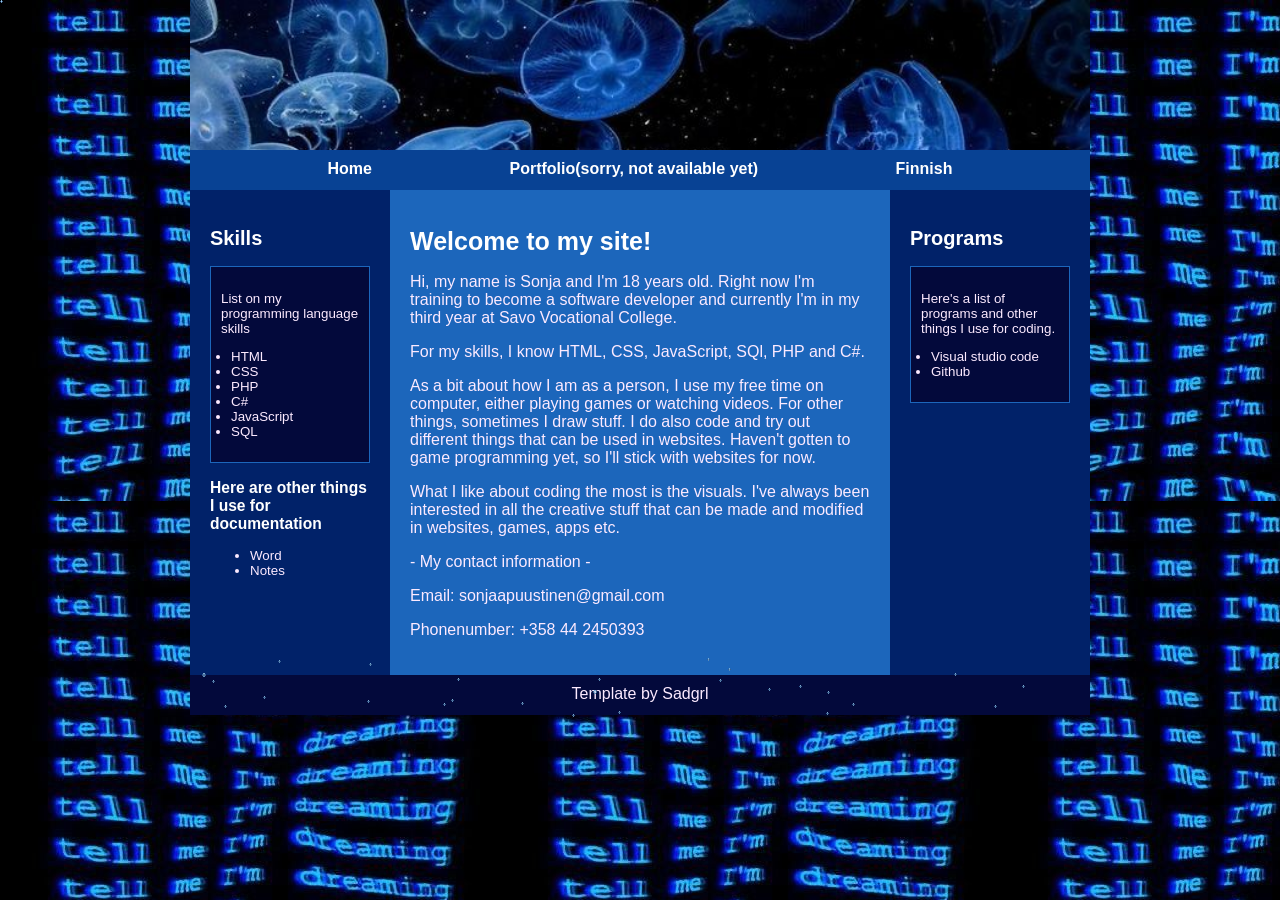
<file: index.html>
<!DOCTYPE html>
<html lang='en'>
<head>
    <meta charset='utf-8'>
    <meta name='viewport' content='width=device-width, initial-scale=1'>
    <title>My page</title>
    <link rel='stylesheet' href='style.css'>
    <script type="text/javascript">
// <![CDATA[
var colours=new Array("#79acd2", "#335e92", "#5b8bb8", "#335e92", "#a3cde5"); // colours for top, right, bottom and left borders and background of bubbles
var bubbles=66; // how many bubbles are moving at any given time
var over_or_under="over"; // set to "over" for bubbles to always be on top, or "under" to allow them to float behind other objects

/****************************
*   JavaScript Bubble Bath  *
*(c)2010-13 mf2fm web-design*
*  http://www.mf2fm.com/rv  *
* DON'T EDIT BELOW THIS BOX *
****************************/

var swide=800;
var shigh=600;
var bubb=new Array();
var bubbx=new Array();
var bubby=new Array();
var bubbs=new Array();
var boddie;
var ie_version=(navigator.appVersion.indexOf("MSIE")!=-1)?parseFloat(navigator.appVersion.split("MSIE")[1]):false;

function addLoadEvent(funky) {
  var oldonload=window.onload;
  if (typeof(oldonload)!='function') window.onload=funky;
  else window.onload=function() {
    if (oldonload) oldonload();
    funky();
  }
}

addLoadEvent(bubba);

function bubba() { if (document.getElementById) {
  var i, rats, div;
  boddie=document.createElement("div");
  boddie.style.position="fixed";
  boddie.style.top="0px";
  boddie.style.left="0px";
  boddie.style.overflow="visible";
  boddie.style.width="1px";
  boddie.style.height="1px";
  boddie.style.backgroundColor="transparent";
  boddie.style.zIndex="0";
  document.body.appendChild(boddie);
  set_width();
  for (i=0; i<bubbles; i++) {
    rats=createDiv("3px", "3px");

	div=createDiv("auto", "auto");
    rats.appendChild(div);
	div=div.style;
    div.top="1px";
    div.left="0px";
	div.bottom="1px";
	div.right="0px";
	div.borderLeft="1px solid "+colours[3];
	div.borderRight="1px solid "+colours[1];

    div=createDiv("auto", "auto");
	rats.appendChild(div);
	div=div.style;
    div.top="0px";
    div.left="1px";
	div.right="1px";
	div.bottom="0px"
	div.borderTop="1px solid "+colours[0];
	div.borderBottom="1px solid "+colours[2];

	div=createDiv("auto", "auto");
	rats.appendChild(div);
	div=div.style;
	div.left="1px";
	div.right="1px";
    div.bottom="1px";
	div.top="1px";
	div.backgroundColor=colours[4];
    if (ie_version && ie_version<10) div.filter="alpha(opacity=50)";
    else div.opacity=0.5;

    boddie.appendChild(rats);
	bubb[i]=rats.style;
	bubb[i].zIndex=(over_or_under=="over")?"1001":"0";
  }
  bubble();
}}

function bubble() {
  var c;
  for (c=0; c<bubbles; c++) if (!bubby[c] && Math.random()<0.333) {
    bubb[c].left=(bubbx[c]=Math.floor(swide/6+Math.random()*swide/1.5)-10)+"px";
    bubb[c].top=(bubby[c]=shigh)+"px";
    bubb[c].width="3px";
	bubb[c].height="3px"
	bubb[c].visibility="visible";
	bubbs[c]=3;
    break;
  }
  for (c=0; c<bubbles; c++) if (bubby[c]) update_bubb(c);
  setTimeout("bubble()", 40);
}

function update_bubb(i) {
  if (bubby[i]) {
    bubby[i]-=bubbs[i]/2+i%2;
    bubbx[i]+=(i%5-2)/5;
    if (bubby[i]>0 && bubbx[i]>0 && bubbx[i]<swide) {
	  if (Math.random()<bubbs[i]/shigh*2 && bubbs[i]++<8) {
		bubb[i].width=bubbs[i]+"px";
		bubb[i].height=bubbs[i]+"px";
	  }
      bubb[i].top=bubby[i]+"px";
      bubb[i].left=bubbx[i]+"px";
    }
    else {
      bubb[i].visibility="hidden";
      bubby[i]=0;
      return;
    }
  }
}

window.onresize=set_width;
function set_width() {
  var sw_min=999999;
  var sh_min=999999;
  if (document.documentElement && document.documentElement.clientWidth) {
    if (document.documentElement.clientWidth>0) sw_min=document.documentElement.clientWidth;
    if (document.documentElement.clientHeight>0) sh_min=document.documentElement.clientHeight;
  }
  if (typeof(self.innerWidth)=='number' && self.innerWidth) {
    if (self.innerWidth>0 && self.innerWidth<sw_min) sw_min=self.innerWidth;
    if (self.innerHeight>0 && self.innerHeight<sh_min) sh_min=self.innerHeight;
  }
  if (document.body.clientWidth) {
    if (document.body.clientWidth>0 && document.body.clientWidth<sw_min) sw_min=document.body.clientWidth;
    if (document.body.clientHeight>0 && document.body.clientHeight<sh_min) sh_min=document.body.clientHeight;
  }
  if (sw_min==999999 || sh_min==999999) {
    sw_min=800;
    sh_min=600;
  }
  swide=sw_min;
  shigh=sh_min;
}

function createDiv(height, width) {
  var div=document.createElement("div");
  div.style.position="absolute";
  div.style.height=height;
  div.style.width=width;
  div.style.overflow="hidden";
  div.style.backgroundColor="transparent";
  return (div);
}
// ]]>
</script>
</head>
<body>
    
        <div id="container">
            <div id="headerArea">
                <div id="header"></div>
                <nav id="navbar">
                    <ul>
                        <li><a href="index.html">Home</a></li>
                        <li><a href="#">Portfolio(sorry, not available yet)</a></li>
						<li><a href="indexfi.html">Finnish</a></li>
                    </ul>
                </nav>
            </div>

            <div id="flex">
                <aside id="leftSidebar">
                    <h2>Skills</h2>
                    <div class="box">
                        <p>List on my programming language skills</p>
                        <ul style="padding-left:10px;">
                            <li>HTML</li>
                            <li>CSS</li>
                            <li>PHP</li>
                            <li>C#</li>
                            <li>JavaScript</li>
                            <li>SQL</li>
                        </ul>
                    </div>
                    <h3>Here are other things I use for documentation</h3>
                    <ul>
                        <li>Word</li>
                        <li>Notes</li>
                    </ul>
                </aside>
                <main>
                    <h1>Welcome to my site!</h1>
                    <p>Hi, my name is Sonja and I'm 18 years old. Right now I'm training to become a software developer and currently I'm in my third year at Savo Vocational College.</p>
                    <p>For my skills, I know HTML, CSS, JavaScript, SQl, PHP and C#.</p>
                    <p>As a bit about how I am as a person, I use my free time on computer, either playing games or watching videos. For other things, sometimes I draw stuff. I do also code and try out different things that can be used in websites. Haven't gotten to game programming yet, so I'll stick with websites for now.</p>
                    <p>What I like about coding the most is the visuals. I've always been interested in all the creative stuff that can be made and modified in websites, games, apps etc.</p>

                    <p> - My contact information - </p>
                    <p>Email: sonjaapuustinen@gmail.com</p>
                    <p>Phonenumber: +358 44 2450393</p>


                </main>
                <aside id="rightSidebar">
                    <h2>Programs</h2>
                    <div class="box">
                        <p>Here's a list of programs and other things I use for coding.</p>
                        <ul style="padding-left:10px;">
                            <li>Visual studio code</li>
                            <li>Github</li>
                        </ul>
                    </div>
                    
                </aside>
            </div>
            <footer id="footer">Template by Sadgrl</footer>

			<style>
				:root {
                --header-image: url('header.jpe');
                --body-bg-image: url('tausta.jpe');

                /* colors */
                --content: #132796;
            }

            /* if you have the URL of a font, you can set it below */
            /* feel free to delete this if it's not your vibe */

            /* this seems like a lot for just one font and I would have to agree 
    but I wanted to include an example of how to include a custom font.
    If you download a font file you can upload it onto your Neocities
    and then link it! Many fonts have separate files for each style
    (bold, italic, etc. T_T) which is why there are so many!
    
    */

            @font-face {
                font-family: Nunito;
                src: url('https://sadhost.neocities.org/fonts/Nunito-Regular.ttf');
            }

            @font-face {
                font-family: Nunito;
                src: url('https://sadhost.neocities.org/fonts/Nunito-Bold.ttf');
                font-weight: bold;
            }

            @font-face {
                font-family: Nunito;
                src: url('https://sadhost.neocities.org/fonts/Nunito-Italic.ttf');
                font-style: italic;
            }

            @font-face {
                font-family: Nunito;
                src: url('https://sadhost.neocities.org/fonts/Nunito-BoldItalic.ttf');
                font-style: italic;
                font-weight: bold;
            }

            body {
                font-family: 'Nunito', sans-serif;
                margin: 0;
                background-color: #08031A;
                /* you can delete the line below if you'd prefer to not use an image */
                color: #fceaff;
                background-image: var(--body-bg-image);
            }

            * {
                box-sizing: border-box;
            }

            /* below this line is CSS for the layout */

            /* this is a CSS comment
    to uncomment a line of CSS, remove the * and the /
    before and after the text */


            /* the "container" is what wraps your entire website */
            /* if you want something (like the header) to be Wider than
    the other elements, you will need to move that div outside
    of the container */
            #container {
                max-width: 900px;
                /* this is the width of your layout! */
                /* if you change the above value, scroll to the bottom
      and change the media query according to the comment! */
                margin: 0 auto;
                /* this centers the entire page */
            }

            /* the area below is for all links on your page
    EXCEPT for the navigation */
            #container a {
                color: #ffffff;
                font-weight: bold;
                /* if you want to remove the underline
      you can add a line below here that says:
      text-decoration:none; */
            }

            #header {
                width: 100%;
                background-color: #ffffff;
                /* header color here! */
                height: 150px;
                /* this is only for a background image! */
                /* if you want to put images IN the header, 
      you can add them directly to the <div id="header"></div> element! */
                background-image: var(--header-image);
                background-size: 100%;
            }

            /* navigation section!! */
            #navbar {
                height: 40px;
                background-color: #084294;
                /* navbar color */
                width: 100%;
            }

            #navbar ul {
                display: flex;
                padding: 0;
                margin: 0;
                list-style-type: none;
                justify-content: space-evenly;
            }

            #navbar li {
                padding-top: 10px;
            }

            /* navigation links*/
            #navbar li a {
                color: #ffffff;
                /* navbar text color */
                font-weight: 800;
                text-decoration: none;
                /* this removes the underline */
            }

            /* navigation link when a link is hovered over */
            #navbar li a:hover {
                color: #012269;
                text-decoration: underline;
            }

            #flex {
                display: flex;
            }

            /* this colors BOTH sidebars
    if you want to style them separately,
    create styles for #leftSidebar and #rightSidebar */
            aside {
                background-color: #012269;
                width: 200px;
                padding: 20px;
                font-size: smaller;
                /* this makes the sidebar text slightly smaller */
            }


            /* this is the color of the main content area,
    between the sidebars! */
            main {
                background-color: #1c66bb;
                flex: 1;
                padding: 20px;
                order: 2;
            }

            /* what's this "order" stuff about??
    allow me to explain!
    if you're using both sidebars, the "order" value
    tells the CSS the order in which to display them.
    left sidebar is 1, content is 2, and right sidebar is 3! */

            */ #leftSidebar {
                order: 1;
            }

            #rightSidebar {
                order: 3;
            }

            footer {
                background-color: #03093b;
                /* background color for footer */
                width: 100%;
                height: 40px;
                padding: 10px;
                text-align: center;
                /* this centers the footer text */
            }

            h1,
            h2,
            h3 {
                color: #ffffff;
            }

            h1 {
                font-size: 25px;
            }

            strong {
                /* this styles bold text */
                color: #ffffff;
            }

            /* this is just a cool box, it's the darker colored one */
            .box {
                background-color: #03093b;
                border: 1px solid #1c66bb;
                padding: 10px;
            }

            /* CSS for extras */

            #topBar {
                width: 100%;
                height: 30px;
                padding: 10px;
                font-size: smaller;
                background-color: #13092D;
            }


            /* BELOW THIS POINT IS MEDIA QUERY */

            /* so you wanna change the width of your page? 
    by default, the container width is 900px.
    in order to keep things responsive, take your new height,
    and then subtrack it by 100. use this new number as the 
    "max-width" value below
    */

            @media only screen and (max-width: 800px) {
                #flex {
                    flex-wrap: wrap;
                }

                aside {
                    width: 100%;
                }

                /* the order of the items is adjusted here for responsiveness!
      since the sidebars would be too small on a mobile device.
      feel free to play around with the order!
      */
                main {
                    order: 1;
                }

                #leftSidebar {
                    order: 2;
                }

                #rightSidebar {
                    order: 3;
                }

                #navbar ul {
                    flex-wrap: wrap;
                }
            }
			</style>
        </div>
</body>
</html>
</file>
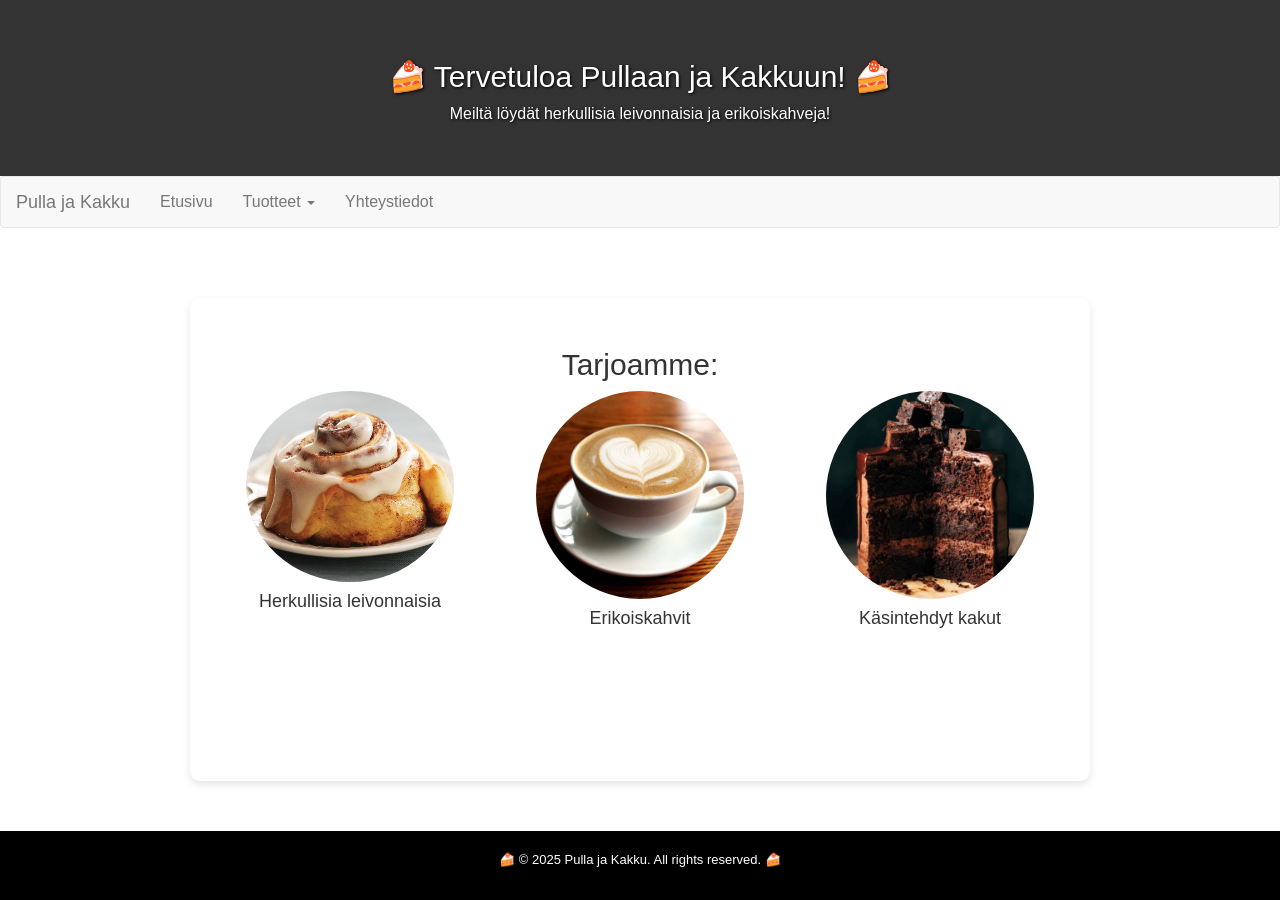
<file: pullajakakku/Pulla ja Kakku/Pulla ja Kakku/index.html>
<!DOCTYPE html>
<html lang="fi">
<head>  
  <title>Pulla ja Kakku</title>
  <meta charset="utf-8">  
  <meta name="viewport" content="width=device-width, initial-scale=1">
  <link rel="stylesheet" href="https://maxcdn.bootstrapcdn.com/bootstrap/3.4.1/css/bootstrap.min.css">
  <script src="https://ajax.googleapis.com/ajax/libs/jquery/3.7.1/jquery.min.js"></script>
  <script src="https://maxcdn.bootstrapcdn.com/bootstrap/3.4.1/js/bootstrap.min.js"></script>
  <link rel="stylesheet" href="tyyli.css">
</head>

<body>
  <header class="header-section">
    <h2>🍰 Tervetuloa Pullaan ja Kakkuun! 🍰</h2>
    <p>Meiltä löydät herkullisia leivonnaisia ja erikoiskahveja!</p>
  </header>
    
<nav class="navbar navbar-default">
  <div class="container-fluid">
    <div class="navbar-header">
      <a class="navbar-brand" href="index.html">Pulla ja Kakku</a>
    </div>
    <ul class="nav navbar-nav">
      <li><a href="index.html">Etusivu</a></li>
      
      <li class="dropdown">
        <a class="dropdown-toggle" data-toggle="dropdown" href="#">Tuotteet
        <span class="caret"></span></a>
        <ul class="dropdown-menu">
          <li><a href="pulla.html">Pulla</a></li>
          <li><a href="kahvi.html">Kahvi</a></li>
          <li><a href="kakku.html">Kakku</a></li>
        </ul>
      </li>

      <li><a href="yhteystiedot.html">Yhteystiedot</a></li>
    </ul>
  </div>
</nav>

<section class="container text-center py-5">
  <h2>Tarjoamme:</h2>
  <div class="row">
    <div class="col-md-4">    
      <img src="pulla.jpg" class="img-circle" alt="Pastries" style="width: 80%; height: auto;" onclick="toggleText('text1')" style="cursor: pointer;">
      <h4>Herkullisia leivonnaisia</h4>
      <p id="text1" style="display: none;">Tuoreet pullat ja leivonnaiset suoraan uunista!</p>
    </div>
    <div class="col-md-4">   
      <img src="kahvi.jpg" class="img-circle" alt="Coffee" style="width: 80%; height: auto;" onclick="toggleText('text2')" style="cursor: pointer;">
      <h4>Erikoiskahvit</h4>
      <p id="text2" style="display: none;">Valikoimassamme on cappuccino, latte ja espresso!</p>
    </div>
    <div class="col-md-4">
      <img src="kakku.jpg" class="img-circle" alt="Cakes" style="width: 80%; height: auto;" onclick="toggleText('text3')" style="cursor: pointer;">
      <h4>Käsintehdyt kakut</h4>
      <p id="text3" style="display: none;">Tilaa meiltä ainutlaatuisia ja herkullisia kakkuja juhliisi!</p>
    </div>
  </div>
</section>


<footer class="footer">
    <p>🍰 &copy; 2025 Pulla ja Kakku. All rights reserved. 🍰</p>
</footer>
    
<script>
  function toggleText(id) {
    var text = document.getElementById(id);
    text.style.display = text.style.display === "none" ? "block" : "none";
  }
</script>


</body>
</html>
</file>
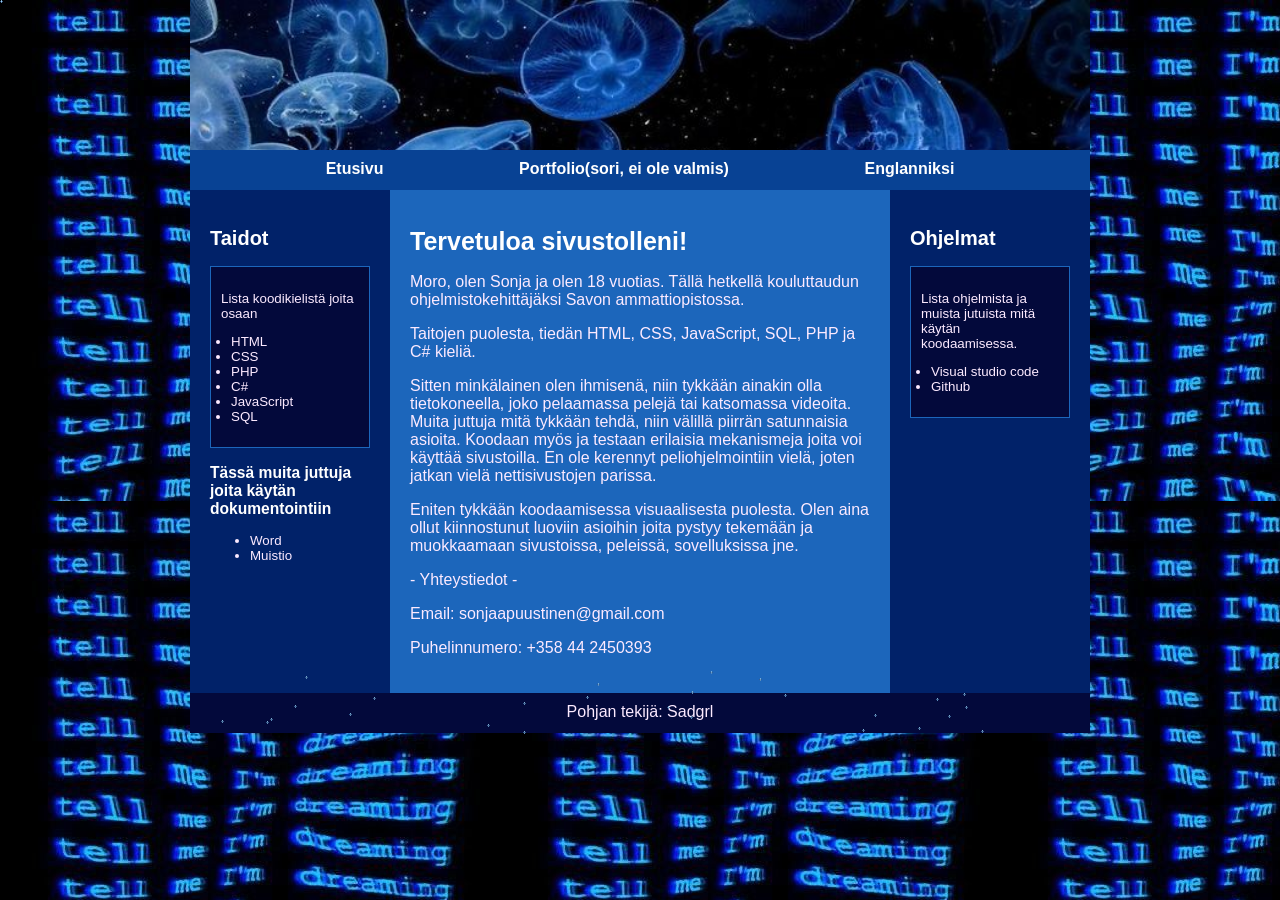
<file: indexfi.html>
<!DOCTYPE html>
<html lang='fi'>
<head>
    <meta charset='utf-8'>
    <meta name='viewport' content='width=device-width, initial-scale=1'>
    <title>Oma sivu</title>
    <link rel='stylesheet' href='style.css'>
    <script type="text/javascript">
// <![CDATA[
var colours=new Array("#79acd2", "#335e92", "#5b8bb8", "#335e92", "#a3cde5"); // colours for top, right, bottom and left borders and background of bubbles
var bubbles=66; // how many bubbles are moving at any given time
var over_or_under="over"; // set to "over" for bubbles to always be on top, or "under" to allow them to float behind other objects

/****************************
*   JavaScript Bubble Bath  *
*(c)2010-13 mf2fm web-design*
*  http://www.mf2fm.com/rv  *
* DON'T EDIT BELOW THIS BOX *
****************************/

var swide=800;
var shigh=600;
var bubb=new Array();
var bubbx=new Array();
var bubby=new Array();
var bubbs=new Array();
var boddie;
var ie_version=(navigator.appVersion.indexOf("MSIE")!=-1)?parseFloat(navigator.appVersion.split("MSIE")[1]):false;

function addLoadEvent(funky) {
  var oldonload=window.onload;
  if (typeof(oldonload)!='function') window.onload=funky;
  else window.onload=function() {
    if (oldonload) oldonload();
    funky();
  }
}

addLoadEvent(bubba);

function bubba() { if (document.getElementById) {
  var i, rats, div;
  boddie=document.createElement("div");
  boddie.style.position="fixed";
  boddie.style.top="0px";
  boddie.style.left="0px";
  boddie.style.overflow="visible";
  boddie.style.width="1px";
  boddie.style.height="1px";
  boddie.style.backgroundColor="transparent";
  boddie.style.zIndex="0";
  document.body.appendChild(boddie);
  set_width();
  for (i=0; i<bubbles; i++) {
    rats=createDiv("3px", "3px");

	div=createDiv("auto", "auto");
    rats.appendChild(div);
	div=div.style;
    div.top="1px";
    div.left="0px";
	div.bottom="1px";
	div.right="0px";
	div.borderLeft="1px solid "+colours[3];
	div.borderRight="1px solid "+colours[1];

    div=createDiv("auto", "auto");
	rats.appendChild(div);
	div=div.style;
    div.top="0px";
    div.left="1px";
	div.right="1px";
	div.bottom="0px"
	div.borderTop="1px solid "+colours[0];
	div.borderBottom="1px solid "+colours[2];

	div=createDiv("auto", "auto");
	rats.appendChild(div);
	div=div.style;
	div.left="1px";
	div.right="1px";
    div.bottom="1px";
	div.top="1px";
	div.backgroundColor=colours[4];
    if (ie_version && ie_version<10) div.filter="alpha(opacity=50)";
    else div.opacity=0.5;

    boddie.appendChild(rats);
	bubb[i]=rats.style;
	bubb[i].zIndex=(over_or_under=="over")?"1001":"0";
  }
  bubble();
}}

function bubble() {
  var c;
  for (c=0; c<bubbles; c++) if (!bubby[c] && Math.random()<0.333) {
    bubb[c].left=(bubbx[c]=Math.floor(swide/6+Math.random()*swide/1.5)-10)+"px";
    bubb[c].top=(bubby[c]=shigh)+"px";
    bubb[c].width="3px";
	bubb[c].height="3px"
	bubb[c].visibility="visible";
	bubbs[c]=3;
    break;
  }
  for (c=0; c<bubbles; c++) if (bubby[c]) update_bubb(c);
  setTimeout("bubble()", 40);
}

function update_bubb(i) {
  if (bubby[i]) {
    bubby[i]-=bubbs[i]/2+i%2;
    bubbx[i]+=(i%5-2)/5;
    if (bubby[i]>0 && bubbx[i]>0 && bubbx[i]<swide) {
	  if (Math.random()<bubbs[i]/shigh*2 && bubbs[i]++<8) {
		bubb[i].width=bubbs[i]+"px";
		bubb[i].height=bubbs[i]+"px";
	  }
      bubb[i].top=bubby[i]+"px";
      bubb[i].left=bubbx[i]+"px";
    }
    else {
      bubb[i].visibility="hidden";
      bubby[i]=0;
      return;
    }
  }
}

window.onresize=set_width;
function set_width() {
  var sw_min=999999;
  var sh_min=999999;
  if (document.documentElement && document.documentElement.clientWidth) {
    if (document.documentElement.clientWidth>0) sw_min=document.documentElement.clientWidth;
    if (document.documentElement.clientHeight>0) sh_min=document.documentElement.clientHeight;
  }
  if (typeof(self.innerWidth)=='number' && self.innerWidth) {
    if (self.innerWidth>0 && self.innerWidth<sw_min) sw_min=self.innerWidth;
    if (self.innerHeight>0 && self.innerHeight<sh_min) sh_min=self.innerHeight;
  }
  if (document.body.clientWidth) {
    if (document.body.clientWidth>0 && document.body.clientWidth<sw_min) sw_min=document.body.clientWidth;
    if (document.body.clientHeight>0 && document.body.clientHeight<sh_min) sh_min=document.body.clientHeight;
  }
  if (sw_min==999999 || sh_min==999999) {
    sw_min=800;
    sh_min=600;
  }
  swide=sw_min;
  shigh=sh_min;
}

function createDiv(height, width) {
  var div=document.createElement("div");
  div.style.position="absolute";
  div.style.height=height;
  div.style.width=width;
  div.style.overflow="hidden";
  div.style.backgroundColor="transparent";
  return (div);
}
// ]]>
</script>
</head>
<body>
    
        <div id="container">
            <div id="headerArea">
                <div id="header"></div>
                <nav id="navbar">
                    <ul>
                        <li><a href="indexfi.html">Etusivu</a></li>
                        <li><a href="#">Portfolio(sori, ei ole valmis)</a></li>
                        <li><a href="index.html">Englanniksi</a></li>
                    </ul>
                </nav>
            </div>

            <div id="flex">
                <aside id="leftSidebar">
                    <h2>Taidot</h2>
                    <div class="box">
                        <p>Lista koodikielistä joita osaan</p>
                        <ul style="padding-left:10px;">
                            <li>HTML</li>
                            <li>CSS</li>
                            <li>PHP</li>
                            <li>C#</li>
                            <li>JavaScript</li>
                            <li>SQL</li>
                        </ul>
                    </div>
                    <h3>Tässä muita juttuja joita käytän dokumentointiin</h3>
                    <ul>
                        <li>Word</li>
                        <li>Muistio</li>
                    </ul>
                </aside>
                <main>
                    <h1>Tervetuloa sivustolleni!</h1>
                    <p>Moro, olen Sonja ja olen 18 vuotias. Tällä hetkellä kouluttaudun ohjelmistokehittäjäksi Savon ammattiopistossa.</p>
                    <p>Taitojen puolesta, tiedän HTML, CSS, JavaScript, SQL, PHP ja C# kieliä.</p>
                    <p>Sitten minkälainen olen ihmisenä, niin tykkään ainakin olla tietokoneella, joko pelaamassa pelejä tai katsomassa videoita. Muita juttuja mitä tykkään tehdä, niin välillä piirrän satunnaisia asioita. Koodaan myös ja testaan erilaisia mekanismeja joita voi käyttää sivustoilla. En ole kerennyt peliohjelmointiin vielä, joten jatkan vielä nettisivustojen parissa.</p>
                    <p>Eniten tykkään koodaamisessa visuaalisesta puolesta. Olen aina ollut kiinnostunut luoviin asioihin joita pystyy tekemään ja muokkaamaan sivustoissa, peleissä, sovelluksissa jne.</p>

                    <p> - Yhteystiedot - </p>
                    <p>Email: sonjaapuustinen@gmail.com</p>
                    <p>Puhelinnumero: +358 44 2450393</p>


                </main>
                <aside id="rightSidebar">
                    <h2>Ohjelmat</h2>
                    <div class="box">
                        <p>Lista ohjelmista ja muista jutuista mitä käytän koodaamisessa.</p>
                        <ul style="padding-left:10px;">
                            <li>Visual studio code</li>
                            <li>Github</li>
                        </ul>
                    </div>
                    
                </aside>
            </div>
            <footer id="footer">Pohjan tekijä: Sadgrl</footer>

			<style>
				:root {
                --header-image: url('header.jpe');
                --body-bg-image: url('tausta.jpe');

                /* colors */
                --content: #132796;
            }

            /* if you have the URL of a font, you can set it below */
            /* feel free to delete this if it's not your vibe */

            /* this seems like a lot for just one font and I would have to agree 
    but I wanted to include an example of how to include a custom font.
    If you download a font file you can upload it onto your Neocities
    and then link it! Many fonts have separate files for each style
    (bold, italic, etc. T_T) which is why there are so many!
    
    */

            @font-face {
                font-family: Nunito;
                src: url('https://sadhost.neocities.org/fonts/Nunito-Regular.ttf');
            }

            @font-face {
                font-family: Nunito;
                src: url('https://sadhost.neocities.org/fonts/Nunito-Bold.ttf');
                font-weight: bold;
            }

            @font-face {
                font-family: Nunito;
                src: url('https://sadhost.neocities.org/fonts/Nunito-Italic.ttf');
                font-style: italic;
            }

            @font-face {
                font-family: Nunito;
                src: url('https://sadhost.neocities.org/fonts/Nunito-BoldItalic.ttf');
                font-style: italic;
                font-weight: bold;
            }

            body {
                font-family: 'Nunito', sans-serif;
                margin: 0;
                background-color: #08031A;
                /* you can delete the line below if you'd prefer to not use an image */
                color: #fceaff;
                background-image: var(--body-bg-image);
            }

            * {
                box-sizing: border-box;
            }

            /* below this line is CSS for the layout */

            /* this is a CSS comment
    to uncomment a line of CSS, remove the * and the /
    before and after the text */


            /* the "container" is what wraps your entire website */
            /* if you want something (like the header) to be Wider than
    the other elements, you will need to move that div outside
    of the container */
            #container {
                max-width: 900px;
                /* this is the width of your layout! */
                /* if you change the above value, scroll to the bottom
      and change the media query according to the comment! */
                margin: 0 auto;
                /* this centers the entire page */
            }

            /* the area below is for all links on your page
    EXCEPT for the navigation */
            #container a {
                color: #ffffff;
                font-weight: bold;
                /* if you want to remove the underline
      you can add a line below here that says:
      text-decoration:none; */
            }

            #header {
                width: 100%;
                background-color: #ffffff;
                /* header color here! */
                height: 150px;
                /* this is only for a background image! */
                /* if you want to put images IN the header, 
      you can add them directly to the <div id="header"></div> element! */
                background-image: var(--header-image);
                background-size: 100%;
            }

            /* navigation section!! */
            #navbar {
                height: 40px;
                background-color: #084294;
                /* navbar color */
                width: 100%;
            }

            #navbar ul {
                display: flex;
                padding: 0;
                margin: 0;
                list-style-type: none;
                justify-content: space-evenly;
            }

            #navbar li {
                padding-top: 10px;
            }

            /* navigation links*/
            #navbar li a {
                color: #ffffff;
                /* navbar text color */
                font-weight: 800;
                text-decoration: none;
                /* this removes the underline */
            }

            /* navigation link when a link is hovered over */
            #navbar li a:hover {
                color: #012269;
                text-decoration: underline;
            }

            #flex {
                display: flex;
            }

            /* this colors BOTH sidebars
    if you want to style them separately,
    create styles for #leftSidebar and #rightSidebar */
            aside {
                background-color: #012269;
                width: 200px;
                padding: 20px;
                font-size: smaller;
                /* this makes the sidebar text slightly smaller */
            }


            /* this is the color of the main content area,
    between the sidebars! */
            main {
                background-color: #1c66bb;
                flex: 1;
                padding: 20px;
                order: 2;
            }

            /* what's this "order" stuff about??
    allow me to explain!
    if you're using both sidebars, the "order" value
    tells the CSS the order in which to display them.
    left sidebar is 1, content is 2, and right sidebar is 3! */

            */ #leftSidebar {
                order: 1;
            }

            #rightSidebar {
                order: 3;
            }

            footer {
                background-color: #03093b;
                /* background color for footer */
                width: 100%;
                height: 40px;
                padding: 10px;
                text-align: center;
                /* this centers the footer text */
            }

            h1,
            h2,
            h3 {
                color: #ffffff;
            }

            h1 {
                font-size: 25px;
            }

            strong {
                /* this styles bold text */
                color: #ffffff;
            }

            /* this is just a cool box, it's the darker colored one */
            .box {
                background-color: #03093b;
                border: 1px solid #1c66bb;
                padding: 10px;
            }

            /* CSS for extras */

            #topBar {
                width: 100%;
                height: 30px;
                padding: 10px;
                font-size: smaller;
                background-color: #13092D;
            }


            /* BELOW THIS POINT IS MEDIA QUERY */

            /* so you wanna change the width of your page? 
    by default, the container width is 900px.
    in order to keep things responsive, take your new height,
    and then subtrack it by 100. use this new number as the 
    "max-width" value below
    */

            @media only screen and (max-width: 800px) {
                #flex {
                    flex-wrap: wrap;
                }

                aside {
                    width: 100%;
                }

                /* the order of the items is adjusted here for responsiveness!
      since the sidebars would be too small on a mobile device.
      feel free to play around with the order!
      */
                main {
                    order: 1;
                }

                #leftSidebar {
                    order: 2;
                }

                #rightSidebar {
                    order: 3;
                }

                #navbar ul {
                    flex-wrap: wrap;
                }
            }
			</style>
        </div>
</body>
</html>
</file>
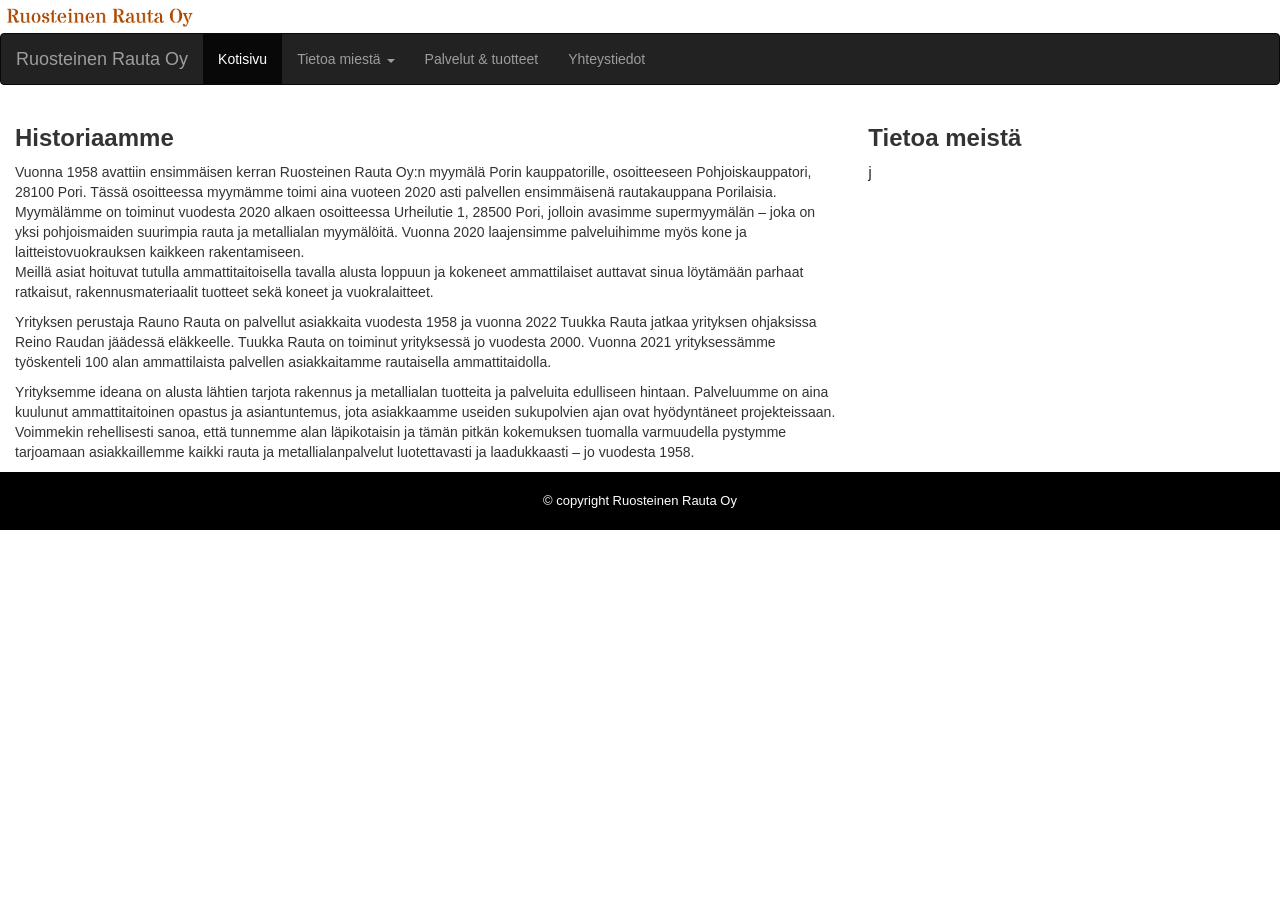
<file: päivä5/historia.html>
<!DOCTYPE html>
<html>
<head>
<meta name="viewport" content="width=device-width, initial-scale=1.0">
<title>Ruosteinen Rauta Oy</title>
<meta name='viewport' content='width=device-width, initial-scale=1'>
<link rel='stylesheet' type='text/css' media='screen' href='style.css'>
<link rel="stylesheet" href="https://maxcdn.bootstrapcdn.com/bootstrap/3.4.1/css/bootstrap.min.css">
  <script src="https://ajax.googleapis.com/ajax/libs/jquery/3.7.1/jquery.min.js"></script>
  <script src="https://maxcdn.bootstrapcdn.com/bootstrap/3.4.1/js/bootstrap.min.js"></script>

</head>
<body>

<div class="header">
  <img src="Logodark .jpg" alt="Ruosteinen Rauta Oy Logo" style="max-width: 200px; height: auto;">
</div>


<nav class="navbar navbar-inverse">
  <div class="container-fluid">
    <div class="navbar-header">
      <a class="navbar-brand">Ruosteinen Rauta Oy</a>
    </div>
    <ul class="nav navbar-nav">
      <li class="active"><a href="layout.html">Kotisivu</a></li>
      <li class="dropdown">
        <a class="dropdown-toggle" data-toggle="dropdown" href="tietoa.html">Tietoa miestä
        <span class="caret"></span></a>
        <ul class="dropdown-menu">
            <li><a href="tietoa.html">Tietoa meistä</a></li>
        </ul>
      </li>
      <li><a href="palvelut.html">Palvelut & tuotteet</a></li>
      <li><a href="yhteystiedot.html">Yhteystiedot</a></li>
    </ul>
  </div>
</nav>

<div class="container-fluid">
          <div class="row">
        <div class="col-sm-8">
            <h3><b>Historiaamme</b></h3>  
            <p style="font-size: medium;"><p>Vuonna 1958 avattiin ensimmäisen kerran Ruosteinen Rauta Oy:n myymälä Porin kauppatorille, osoitteeseen Pohjoiskauppatori, 28100 Pori. Tässä osoitteessa myymämme toimi aina vuoteen 2020 asti palvellen ensimmäisenä rautakauppana Porilaisia. 
               Myymälämme on toiminut vuodesta 2020 alkaen osoitteessa Urheilutie 1, 28500 Pori, jolloin avasimme supermyymälän – joka on yksi pohjoismaiden suurimpia rauta ja metallialan myymälöitä. Vuonna 2020 laajensimme palveluihimme myös kone ja laitteistovuokrauksen kaikkeen rakentamiseen. <br>
               Meillä asiat hoituvat tutulla ammattitaitoisella tavalla alusta loppuun ja kokeneet ammattilaiset auttavat sinua löytämään parhaat ratkaisut, rakennusmateriaalit tuotteet sekä koneet ja vuokralaitteet. </p>
            <p>Yrityksen perustaja Rauno Rauta on palvellut asiakkaita vuodesta 1958 ja vuonna 2022 Tuukka Rauta jatkaa yrityksen ohjaksissa Reino Raudan jäädessä eläkkeelle. Tuukka Rauta on toiminut yrityksessä jo vuodesta 2000.  Vuonna 2021 yrityksessämme työskenteli 100 alan ammattilaista palvellen asiakkaitamme rautaisella ammattitaidolla. 
              </p>
               <p>Yrityksemme ideana on alusta lähtien tarjota rakennus ja metallialan tuotteita ja palveluita edulliseen hintaan. 
                  Palveluumme on aina kuulunut ammattitaitoinen opastus ja asiantuntemus, jota asiakkaamme useiden sukupolvien ajan ovat hyödyntäneet projekteissaan. Voimmekin rehellisesti sanoa, että tunnemme alan läpikotaisin ja tämän pitkän kokemuksen tuomalla varmuudella pystymme tarjoamaan asiakkaillemme kaikki rauta ja metallialanpalvelut luotettavasti ja laadukkaasti – jo vuodesta 1958.</p>
        </div>   

            <div class="col-sm-2">
            <h3><b>Tietoa meistä</b></h3>
            <p style="font-size: medium;">j</p>
        </div>    
      </div>
</div>
  
<div class="footer">© copyright Ruosteinen Rauta Oy</div>

</body>
</html>
</file>
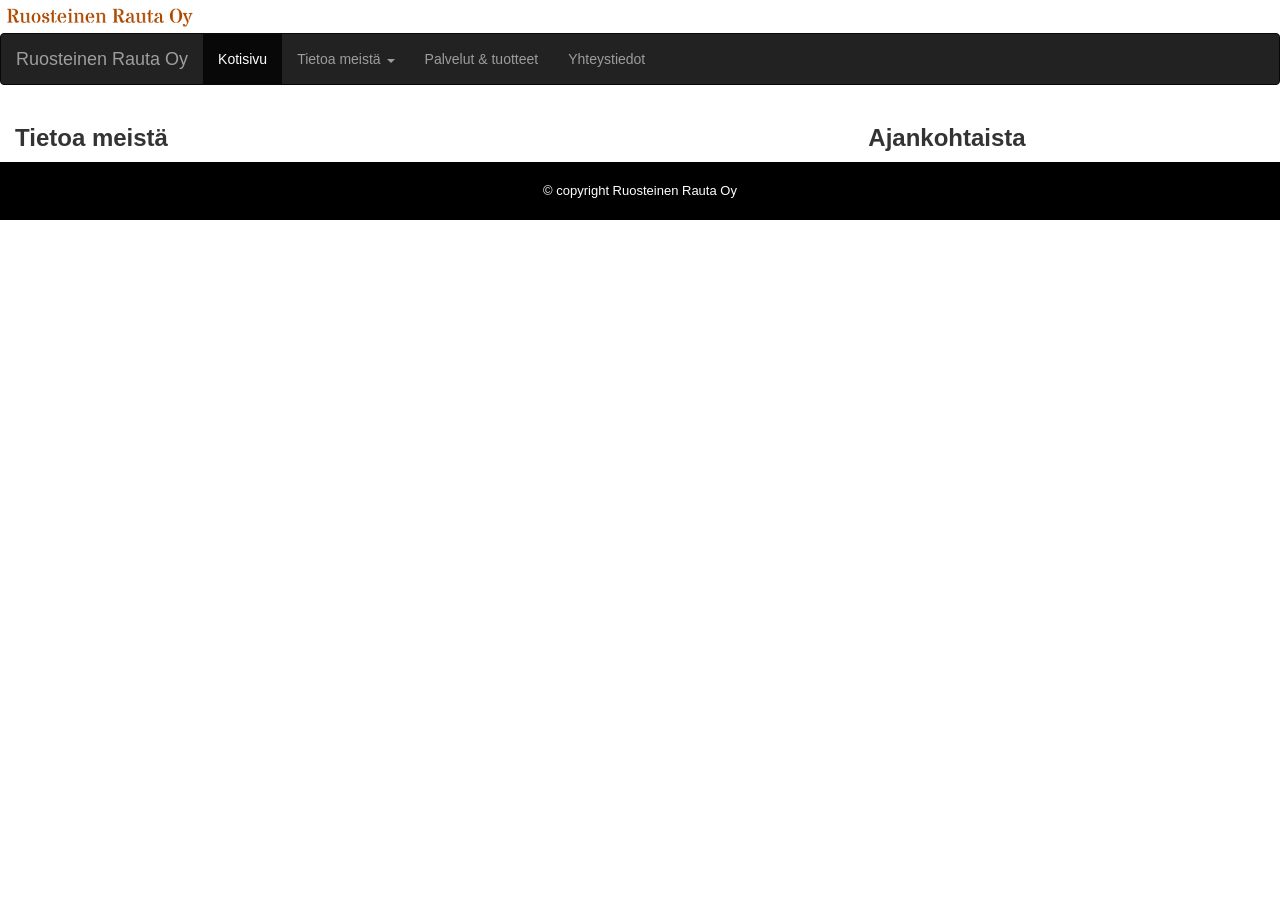
<file: päivä5/layout.html>
<!DOCTYPE html>
<html>
<head>
<meta name="viewport" content="width=device-width, initial-scale=1.0">
<title>Ruosteinen Rauta Oy</title>
<meta name='viewport' content='width=device-width, initial-scale=1'>
<link rel='stylesheet' type='text/css' media='screen' href='style.css'>
<link rel="stylesheet" href="https://maxcdn.bootstrapcdn.com/bootstrap/3.4.1/css/bootstrap.min.css">
  <script src="https://ajax.googleapis.com/ajax/libs/jquery/3.7.1/jquery.min.js"></script>
  <script src="https://maxcdn.bootstrapcdn.com/bootstrap/3.4.1/js/bootstrap.min.js"></script>

</head>
<body>

<div class="header">
  <img src="Logodark .jpg" alt="Ruosteinen Rauta Oy Logo" style="max-width: 200px; height: auto;">
</div>


<nav class="navbar navbar-inverse">
  <div class="container-fluid">
    <div class="navbar-header">
      <a class="navbar-brand">Ruosteinen Rauta Oy</a>
    </div>
    <ul class="nav navbar-nav">
      <li class="active"><a href="layout.html">Kotisivu</a></li>
      <li class="dropdown">
        <a class="dropdown-toggle" data-toggle="dropdown" href="#">Tietoa meistä
        <span class="caret"></span></a>
        <ul class="dropdown-menu">
          <li><a href="tietoa.html">Tietoa meistä</a></li>
          <li><a href="historia.html">Historia</a></li>
        </ul>
      </li>
      <li><a href="palvelut.html">Palvelut & tuotteet</a></li>
      <li><a href="yhteystiedot.html">Yhteystiedot</a></li>
    </ul>
  </div>
</nav>

<div class="container-fluid">
          <div class="row">
        <div class="col-sm-8">
            <h3><b>Tietoa meistä</b></h3>  
            <p style="font-size: medium;">
        </div>   

            <div class="col-sm-2">
            <h3><b>Ajankohtaista</b></h3>
            <p style="font-size: medium;"></p>
        </div>    
      </div>
</div>
  
<div class="footer">© copyright Ruosteinen Rauta Oy</div>

</body>
</html>
</file>
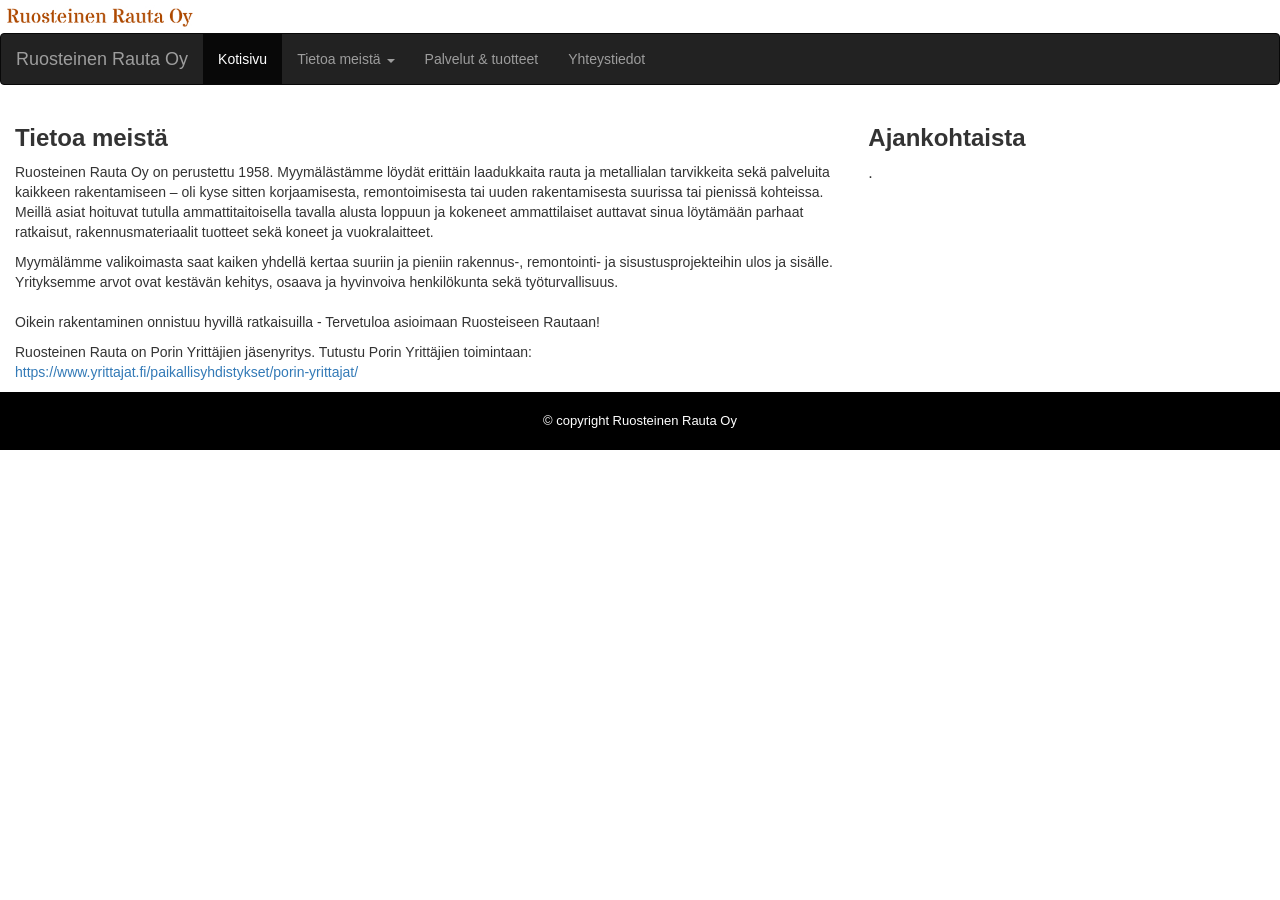
<file: päivä5/tietoa.html>
<!DOCTYPE html>
<html>
<head>
<meta name="viewport" content="width=device-width, initial-scale=1.0">
<title>Ruosteinen Rauta Oy</title>
<meta name='viewport' content='width=device-width, initial-scale=1'>
<link rel='stylesheet' type='text/css' media='screen' href='style.css'>
<link rel="stylesheet" href="https://maxcdn.bootstrapcdn.com/bootstrap/3.4.1/css/bootstrap.min.css">
  <script src="https://ajax.googleapis.com/ajax/libs/jquery/3.7.1/jquery.min.js"></script>
  <script src="https://maxcdn.bootstrapcdn.com/bootstrap/3.4.1/js/bootstrap.min.js"></script>

</head>
<body>

<div class="header">
  <img src="Logodark .jpg" alt="Ruosteinen Rauta Oy Logo" style="max-width: 200px; height: auto;">
</div>


<nav class="navbar navbar-inverse">
  <div class="container-fluid">
    <div class="navbar-header">
      <a class="navbar-brand">Ruosteinen Rauta Oy</a>
    </div>
    <ul class="nav navbar-nav">
      <li class="active"><a href="layout.html">Kotisivu</a></li>
      <li class="dropdown">
        <a class="dropdown-toggle" data-toggle="dropdown" href="tietoa.html">Tietoa meistä
        <span class="caret"></span></a>
        <ul class="dropdown-menu">
          <li><a href="historia.html">Historia</a></li>
        </ul>
      </li>
      <li><a href="palvelut.html">Palvelut & tuotteet</a></li>
      <li><a href="yhteystiedot.html">Yhteystiedot</a></li>
    </ul>
  </div>
</nav>

<div class="container-fluid">
          <div class="row">
        <div class="col-sm-8">
            <h3><b>Tietoa meistä</b></h3>  
            <p style="font-size: medium;"><p>Ruosteinen Rauta Oy on perustettu 1958. Myymälästämme löydät erittäin laadukkaita rauta ja metallialan tarvikkeita sekä palveluita kaikkeen rakentamiseen – oli kyse sitten korjaamisesta,
               remontoimisesta tai uuden rakentamisesta suurissa tai pienissä kohteissa. <br>
               Meillä asiat hoituvat tutulla ammattitaitoisella tavalla alusta loppuun ja kokeneet ammattilaiset auttavat sinua löytämään parhaat ratkaisut, rakennusmateriaalit tuotteet sekä koneet ja vuokralaitteet. </p>
            <p>Myymälämme valikoimasta saat kaiken yhdellä kertaa suuriin ja pieniin rakennus-, remontointi- ja sisustusprojekteihin ulos ja sisälle. Yrityksemme arvot ovat kestävän kehitys, osaava ja hyvinvoiva henkilökunta sekä työturvallisuus.
              <br><br>
               Oikein rakentaminen onnistuu hyvillä ratkaisuilla - Tervetuloa asioimaan Ruosteiseen Rautaan!</p>
               <p>Ruosteinen Rauta on Porin Yrittäjien jäsenyritys. Tutustu Porin Yrittäjien toimintaan:<br>
                  <a href="https://www.yrittajat.fi/paikallisyhdistykset/porin-yrittajat/">https://www.yrittajat.fi/paikallisyhdistykset/porin-yrittajat/</a></p>

        </div>   

            <div class="col-sm-2">
            <h3><b>Ajankohtaista</b></h3>
            <p style="font-size: medium;">.</p>
        </div>    
      </div>
</div>
  
<div class="footer">© copyright Ruosteinen Rauta Oy</div>

</body>
</html>
</file>
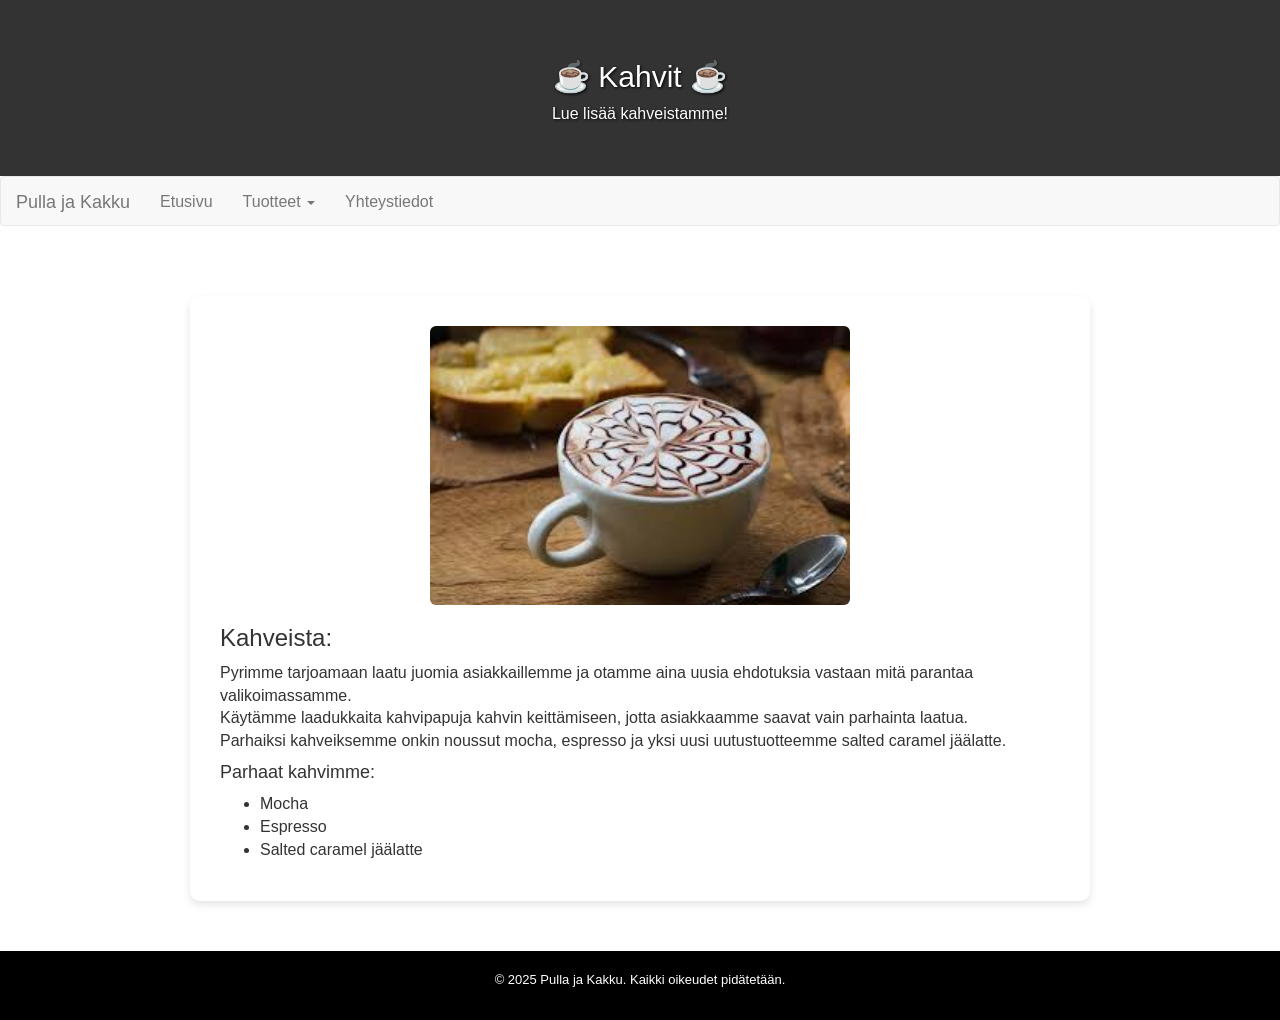
<file: pullajakakku/Pulla ja Kakku/Pulla ja Kakku/kahvi.html>
<!DOCTYPE html>
<html lang="fi">
<head>  
  <title>Pulla</title>
  <meta charset="utf-8">  
  <meta name="viewport" content="width=device-width, initial-scale=1">
  <link rel="stylesheet" href="https://maxcdn.bootstrapcdn.com/bootstrap/3.4.1/css/bootstrap.min.css">
  <script src="https://ajax.googleapis.com/ajax/libs/jquery/3.7.1/jquery.min.js"></script>
  <script src="https://maxcdn.bootstrapcdn.com/bootstrap/3.4.1/js/bootstrap.min.js"></script>
  <link rel="stylesheet" href="tyyli.css">
</head>

<body>
   <header class="header-section">
    <h2>☕ Kahvit ☕</h2>
    <p>Lue lisää kahveistamme!</p>
  </header>

<nav class="navbar navbar-default">
  <div class="container-fluid">
    <div class="navbar-header">
      <a class="navbar-brand" href="index.html">Pulla ja Kakku</a>
    </div>
    <ul class="nav navbar-nav">
      <li><a href="index.html">Etusivu</a></li>
      
      <li class="dropdown">
        <a class="dropdown-toggle" data-toggle="dropdown" href="#">Tuotteet
        <span class="caret"></span></a>
        <ul class="dropdown-menu">
          <li><a href="pulla.html">Pulla</a></li>
          <li><a href="kahvi.html">Kahvi</a></li>
          <li><a href="kakku.html">Kakku</a></li>
        </ul>
      </li>

      <li><a href="yhteystiedot.html">Yhteystiedot</a></li>
    </ul>
  </div>
</nav>

  <section class="container py-5">
    <img src="mocha.jpg" class="img-rounded" alt="Coffee" style="display: block; margin-left: auto; margin-right: auto; width: 50%;">
    <h3>Kahveista:</h3>
    <p>Pyrimme tarjoamaan laatu juomia asiakkaillemme ja otamme aina uusia ehdotuksia vastaan mitä parantaa valikoimassamme.
       <br>Käytämme laadukkaita kahvipapuja kahvin keittämiseen, jotta asiakkaamme saavat vain parhainta laatua.
       <br>Parhaiksi kahveiksemme onkin noussut mocha, espresso ja yksi uusi uutustuotteemme salted caramel jäälatte. 
    </p>
   
    <h4 class="mt-4">Parhaat kahvimme:</h4>
    <ul>
      <li>Mocha</li>
      <li>Espresso</li>
      <li>Salted caramel jäälatte</li>
    </ul>
  </section>

  <footer class="footer">
    <p>&copy; 2025 Pulla ja Kakku. Kaikki oikeudet pidätetään.</p>
  </footer>
</body>
</html>
</file>
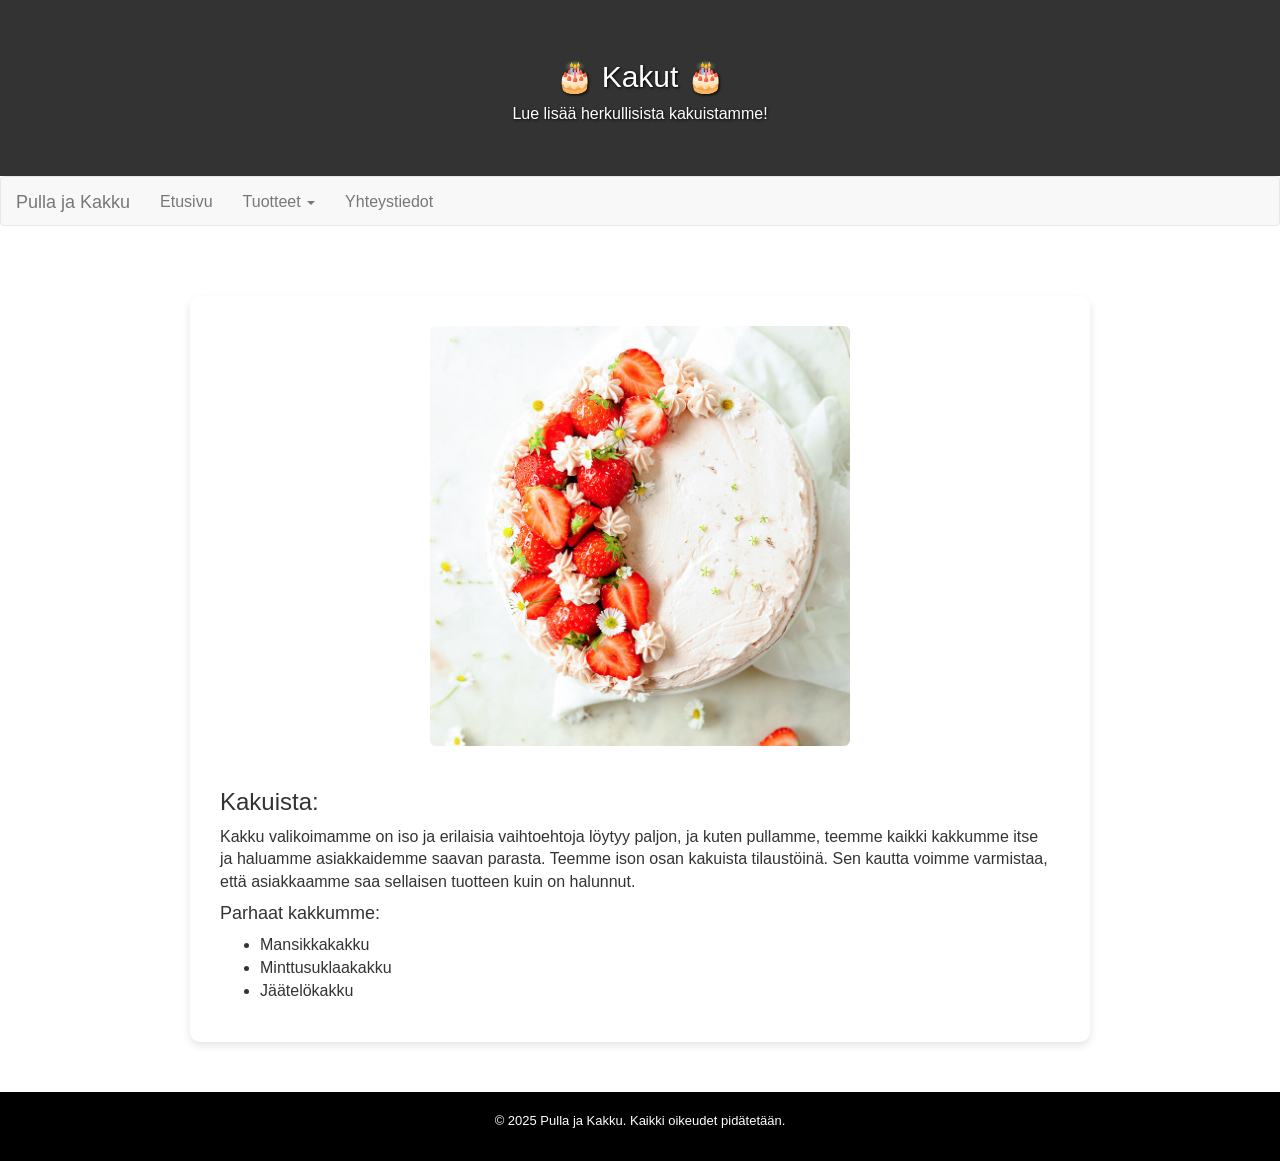
<file: pullajakakku/Pulla ja Kakku/Pulla ja Kakku/kakku.html>
<!DOCTYPE html>
<html lang="fi">
<head>  
  <title>Pulla</title>
  <meta charset="utf-8">  
  <meta name="viewport" content="width=device-width, initial-scale=1">
  <link rel="stylesheet" href="https://maxcdn.bootstrapcdn.com/bootstrap/3.4.1/css/bootstrap.min.css">
  <script src="https://ajax.googleapis.com/ajax/libs/jquery/3.7.1/jquery.min.js"></script>
  <script src="https://maxcdn.bootstrapcdn.com/bootstrap/3.4.1/js/bootstrap.min.js"></script>
  <link rel="stylesheet" href="tyyli.css">
</head>

<body>

  <header class="header-section">
    <h2>🎂 Kakut 🎂</h2>
    <p>Lue lisää herkullisista kakuistamme!</p>
  </header>


<nav class="navbar navbar-default">
  <div class="container-fluid">
    <div class="navbar-header">
      <a class="navbar-brand" href="index.html">Pulla ja Kakku</a>
    </div>
    <ul class="nav navbar-nav">
      <li><a href="index.html">Etusivu</a></li>
      
      <li class="dropdown">
        <a class="dropdown-toggle" data-toggle="dropdown" href="#">Tuotteet
        <span class="caret"></span></a>
        <ul class="dropdown-menu">
          <li><a href="pulla.html">Pulla</a></li>
          <li><a href="kahvi.html">Kahvi</a></li>
          <li><a href="kakku.html">Kakku</a></li>
        </ul>
      </li>

      <li><a href="yhteystiedot.html">Yhteystiedot</a></li>
    </ul>
  </div>
</nav>

  <section class="container py-5">
    <img src="mansikkakakku.jpg" class="img-rounded" alt="Cake" style="display: block; margin-left: auto; margin-right: auto; width: 50%;">
    <br>
    <h3>Kakuista:</h3>
    <p>Kakku valikoimamme on iso ja erilaisia vaihtoehtoja löytyy paljon, ja kuten pullamme, teemme kaikki kakkumme itse
    <br>ja haluamme asiakkaidemme saavan parasta. Teemme ison osan kakuista tilaustöinä. Sen kautta voimme varmistaa,
    <br>että asiakkaamme saa sellaisen tuotteen kuin on halunnut.
    </p>
  
    <h4 class="mt-4">Parhaat kakkumme:</h4>
    <ul>
      <li>Mansikkakakku</li>
      <li>Minttusuklaakakku</li>
      <li>Jäätelökakku</li>
    </ul>
  </section>

  <footer class="footer">
    <p>&copy; 2025 Pulla ja Kakku. Kaikki oikeudet pidätetään.</p>
  </footer>
</body>
</html>
</file>
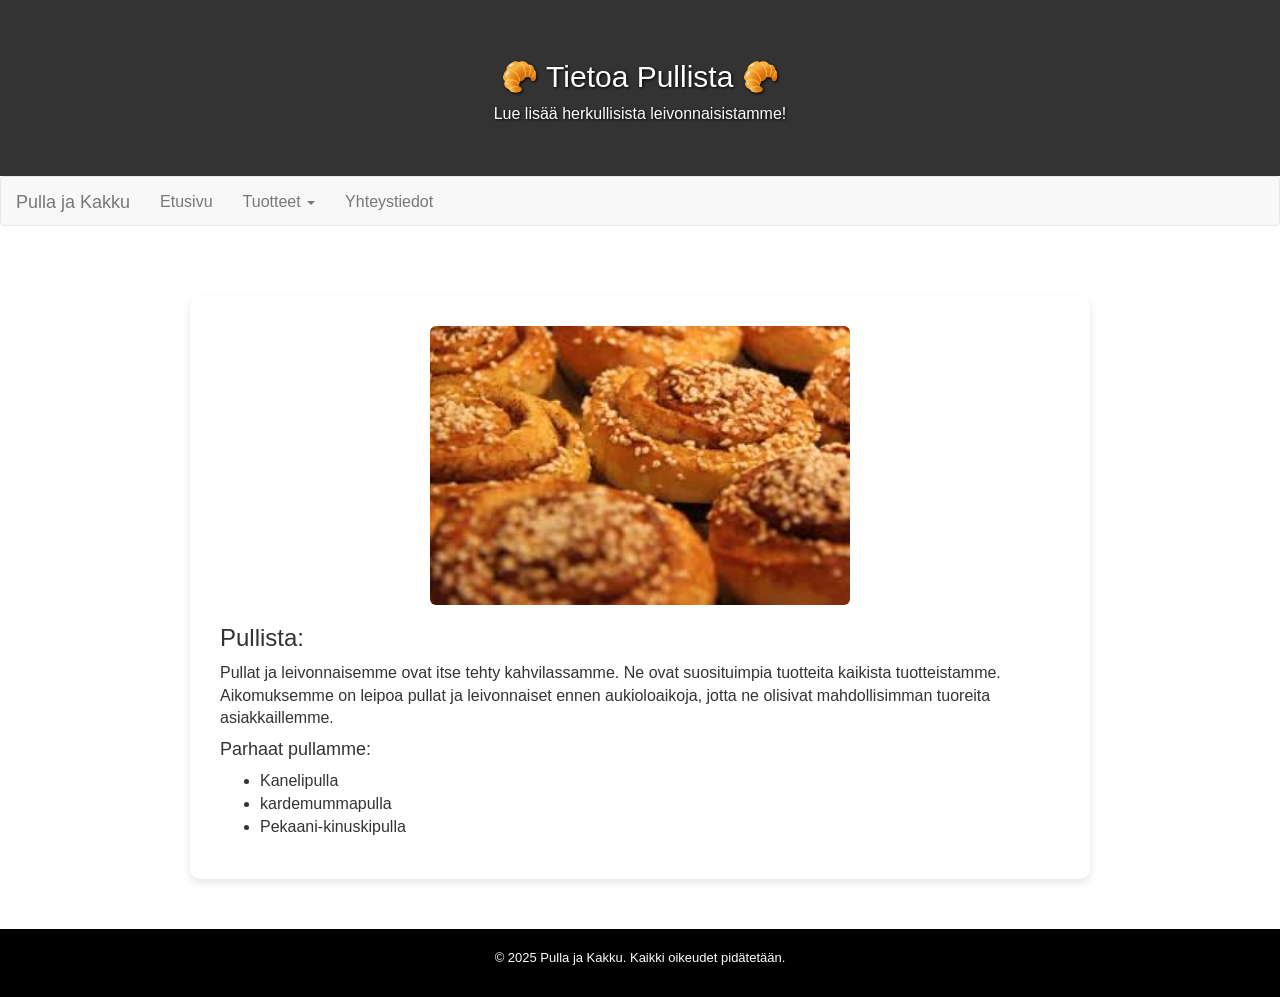
<file: pullajakakku/Pulla ja Kakku/Pulla ja Kakku/pulla.html>
<!DOCTYPE html>
<html lang="fi">
<head>  
  <title>Pulla</title>
  <meta charset="utf-8">  
  <meta name="viewport" content="width=device-width, initial-scale=1">
  <link rel="stylesheet" href="https://maxcdn.bootstrapcdn.com/bootstrap/3.4.1/css/bootstrap.min.css">
  <script src="https://ajax.googleapis.com/ajax/libs/jquery/3.7.1/jquery.min.js"></script>
  <script src="https://maxcdn.bootstrapcdn.com/bootstrap/3.4.1/js/bootstrap.min.js"></script>
  <link rel="stylesheet" href="tyyli.css">
</head>

<body>

  <header class="header-section">
    <h2>🥐 Tietoa Pullista 🥐</h2>
    <p>Lue lisää herkullisista leivonnaisistamme!</p>
  </header>

<nav class="navbar navbar-default">
  <div class="container-fluid">
    <div class="navbar-header">
      <a class="navbar-brand" href="index.html">Pulla ja Kakku</a>
    </div>
    <ul class="nav navbar-nav">
      <li><a href="index.html">Etusivu</a></li>
      
      <li class="dropdown">
        <a class="dropdown-toggle" data-toggle="dropdown" href="#">Tuotteet
        <span class="caret"></span></a>
        <ul class="dropdown-menu">
          <li><a href="pulla.html">Pulla</a></li>
          <li><a href="kahvi.html">Kahvi</a></li>
          <li><a href="kakku.html">Kakku</a></li>
        </ul>
      </li>

      <li><a href="yhteystiedot.html">Yhteystiedot</a></li>
    </ul>
  </div>
</nav>

  <section class="container py-5">
    <img src="kanelipulla.jpg" class="img-rounded" alt="Bun" style="display: block; margin-left: auto; margin-right: auto; width: 50%;">
    <h3>Pullista:</h3>
    <p>Pullat ja leivonnaisemme ovat itse tehty kahvilassamme. Ne ovat suosituimpia tuotteita kaikista tuotteistamme.
    <br>Aikomuksemme on leipoa pullat ja leivonnaiset ennen aukioloaikoja, jotta ne olisivat mahdollisimman tuoreita asiakkaillemme.
    </p>

    <h4 class="mt-4">Parhaat pullamme:</h4>
    <ul>
      <li>Kanelipulla</li>
      <li>kardemummapulla</li>
      <li>Pekaani-kinuskipulla</li>
    </ul>
  </section>

  <footer class="footer">
    <p>&copy; 2025 Pulla ja Kakku. Kaikki oikeudet pidätetään.</p>
  </footer>
</body>
</html>
</file>
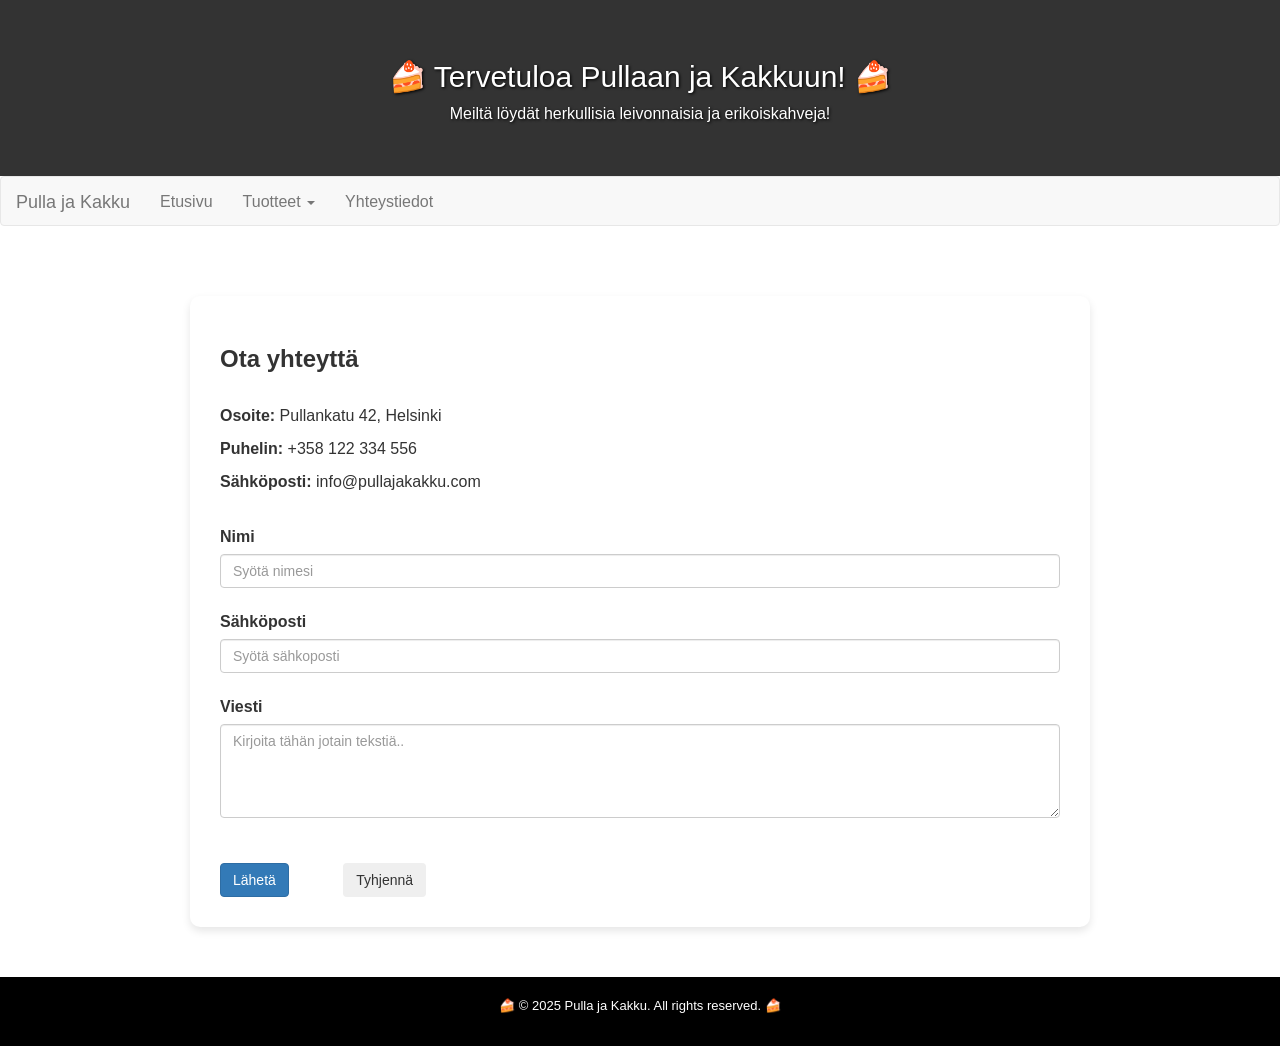
<file: pullajakakku/Pulla ja Kakku/Pulla ja Kakku/yhteystiedot.html>
<!DOCTYPE html>
<html lang="fi">
<head>  
  <title>Pulla ja Kakku</title>
  <meta charset="utf-8">  
  <meta name="viewport" content="width=device-width, initial-scale=1">
  <link rel="stylesheet" href="https://maxcdn.bootstrapcdn.com/bootstrap/3.4.1/css/bootstrap.min.css">
  <script src="https://ajax.googleapis.com/ajax/libs/jquery/3.7.1/jquery.min.js"></script>
  <script src="https://maxcdn.bootstrapcdn.com/bootstrap/3.4.1/js/bootstrap.min.js"></script>
  <link rel="stylesheet" href="tyyli.css">
</head>

<body>
  <header class="header-section">
    <h2>🍰 Tervetuloa Pullaan ja Kakkuun! 🍰</h2>
    <p>Meiltä löydät herkullisia leivonnaisia ja erikoiskahveja!</p>
  </header>    
 
<nav class="navbar navbar-default">
  <div class="container-fluid">
    <div class="navbar-header">
      <a class="navbar-brand" href="index.html">Pulla ja Kakku</a>
    </div>
    <ul class="nav navbar-nav">
      <li><a href="index.html">Etusivu</a></li>
      
      <li class="dropdown">
        <a class="dropdown-toggle" data-toggle="dropdown" href="#">Tuotteet
        <span class="caret"></span></a>
        <ul class="dropdown-menu">
          <li><a href="pulla.html">Pulla</a></li>
          <li><a href="kahvi.html">Kahvi</a></li>
          <li><a href="kakku.html">Kakku</a></li>
        </ul>
      </li>
      <li><a href="yhteystiedot.html">Yhteystiedot</a></li>
    </ul>
  </div>
  </nav>

  <section class="container py-5">
    <h3><b>Ota yhteyttä</b></h3><br>
    <p><b>Osoite:</b> Pullankatu 42, Helsinki</p>
    <p><b>Puhelin:</b> +358 122 334 556</p>
    <p><b>Sähköposti:</b> info@pullajakakku.com</p>
    <br>

    <form action="lahetetty.php" method="POST" class="mt-4">
      <div class="mb-3">
        <label for="name" class="form-label">Nimi</label>
        <input type="text" class="form-control" id="name" name="name" placeholder="Syötä nimesi" tabindex="1" required>
      </div>
      <br>
      <div class="mb-3">
        <label for="email" class="form-label">Sähköposti</label>
        <input type="email" class="form-control" id="email" name="email" placeholder="Syötä sähkoposti" tabindex="2" required>
      </div>
      <br>
      <div class="mb-3">
        <label for="message" class="form-label">Viesti</label>
        <textarea class="form-control" id="message" name="message" rows="4" placeholder="Kirjoita tähän jotain tekstiä.." tabindex="3" required></textarea>
        <br><br>
      </div>
      <button type="submit" class="btn btn-primary button-space" tabindex="4">Lähetä</button>
      <button type="reset" class="btn btn-secondary" tabindex="5">Tyhjennä</button>
    </form>
  </section>

  <footer class="footer">
    <p>🍰 &copy; 2025 Pulla ja Kakku. All rights reserved. 🍰</p>
  </footer>
</body>
</html>
</file>
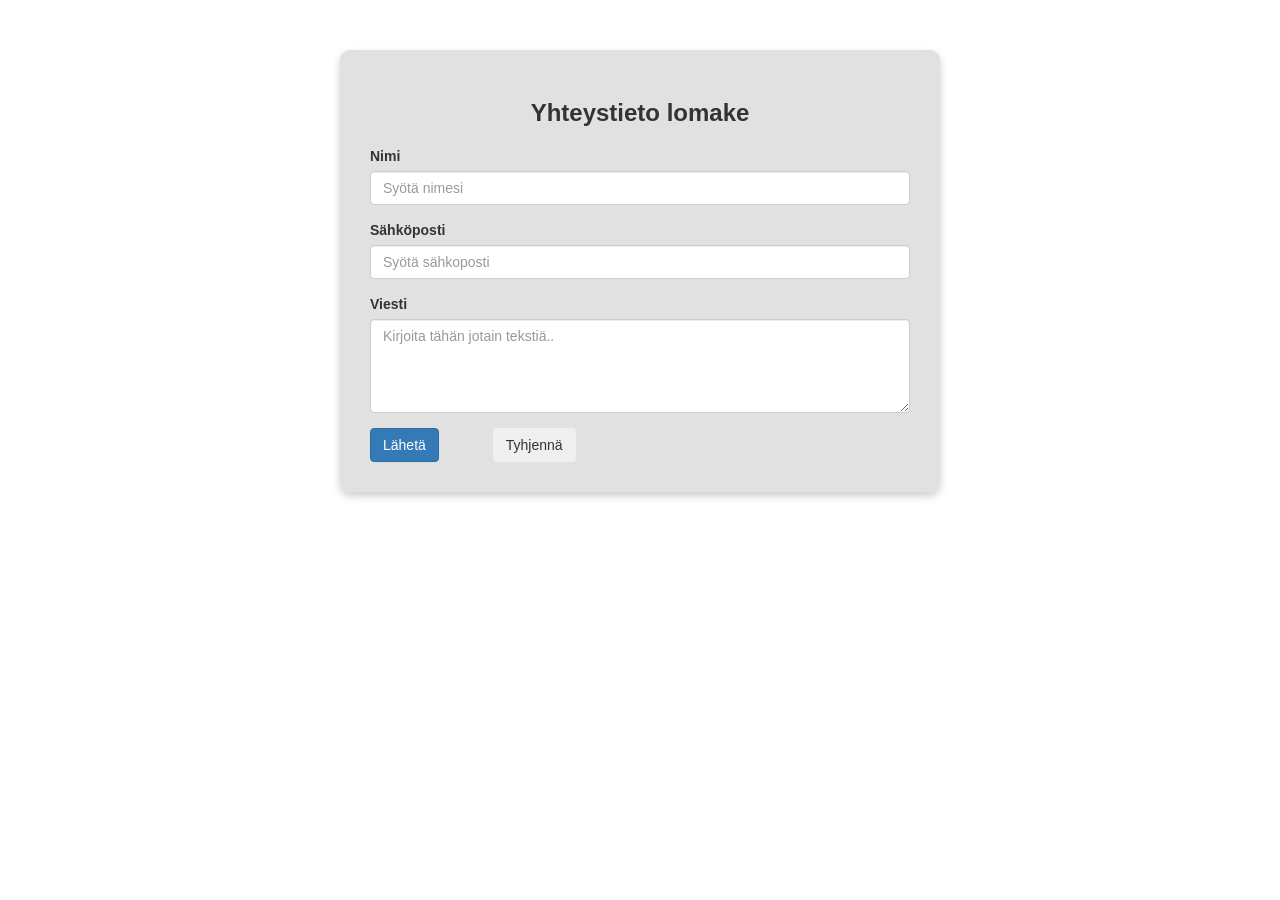
<file: yhteystieto_lomake/Yhteystietolomake/Yhteystietolomake/yhteystietolomake.html>
<!DOCTYPE html>
<html lang="fi">
<head>  
  <meta charset="utf-8">
  <title>Yhteystietolomake</title>
  <meta name="viewport" content="width=device-width, initial-scale=1">
  <link rel="stylesheet" href="https://maxcdn.bootstrapcdn.com/bootstrap/3.4.1/css/bootstrap.min.css">
  <script src="https://ajax.googleapis.com/ajax/libs/jquery/3.7.1/jquery.min.js"></script>
  <script src="https://maxcdn.bootstrapcdn.com/bootstrap/3.4.1/js/bootstrap.min.js"></script>
  <link rel="stylesheet" href="tyyli.css"> 
</head>

<body>
  <div class="container">
    <h2><b>Yhteystieto lomake</b></h2>
    <form action="lahetetty.php" method="post"> 
      <div class="form-group">
        <label for="name">Nimi</label>
        <input type="text" class="form-control" id="name" name="name" placeholder="Syötä nimesi" tabindex="1" required>
      </div>

      <div class="form-group">
        <label for="email">Sähköposti</label>
        <input type="email" class="form-control" id="email" name="email" placeholder="Syötä sähkoposti" tabindex="2" required>
      </div>

      <div class="form-group">
        <label for="message">Viesti</label>
        <textarea id="message" class="form-control" name="message" rows="4" placeholder="Kirjoita tähän jotain tekstiä.." tabindex="3" required></textarea>
      </div>

      <button type="submit" class="btn btn-primary button-space" tabindex="4">Lähetä</button>
      <button type="reset" class="btn btn-secondary" tabindex="5">Tyhjennä</button>
    </form>
  </div>
</body>
</html>
</file>
<file: style.css>
:root {
                --header-image: url('header.jpe');
                --body-bg-image: url('tausta.jpe');

                /* colors */
                --content: #132796;
            }

            /* if you have the URL of a font, you can set it below */
            /* feel free to delete this if it's not your vibe */

            /* this seems like a lot for just one font and I would have to agree 
    but I wanted to include an example of how to include a custom font.
    If you download a font file you can upload it onto your Neocities
    and then link it! Many fonts have separate files for each style
    (bold, italic, etc. T_T) which is why there are so many!
    
    */

            @font-face {
                font-family: Nunito;
                src: url('https://sadhost.neocities.org/fonts/Nunito-Regular.ttf');
            }

            @font-face {
                font-family: Nunito;
                src: url('https://sadhost.neocities.org/fonts/Nunito-Bold.ttf');
                font-weight: bold;
            }

            @font-face {
                font-family: Nunito;
                src: url('https://sadhost.neocities.org/fonts/Nunito-Italic.ttf');
                font-style: italic;
            }

            @font-face {
                font-family: Nunito;
                src: url('https://sadhost.neocities.org/fonts/Nunito-BoldItalic.ttf');
                font-style: italic;
                font-weight: bold;
            }

            body {
                font-family: 'Nunito', sans-serif;
                margin: 0;
                background-color: #08031A;
                /* you can delete the line below if you'd prefer to not use an image */
                color: #fceaff;
                background-image: var(--body-bg-image);
            }

            * {
                box-sizing: border-box;
            }

            /* below this line is CSS for the layout */

            /* this is a CSS comment
    to uncomment a line of CSS, remove the * and the /
    before and after the text */


            /* the "container" is what wraps your entire website */
            /* if you want something (like the header) to be Wider than
    the other elements, you will need to move that div outside
    of the container */
            #container {
                max-width: 900px;
                /* this is the width of your layout! */
                /* if you change the above value, scroll to the bottom
      and change the media query according to the comment! */
                margin: 0 auto;
                /* this centers the entire page */
            }

            /* the area below is for all links on your page
    EXCEPT for the navigation */
            .container a {
                color: #ffffff;
                font-weight: bold;
                /* if you want to remove the underline
      you can add a line below here that says:
      text-decoration:none; */
            }

            .header {
                width: 100%;
                background-color: #ffffff;
                /* header color here! */
                height: 150px;
                /* this is only for a background image! */
                /* if you want to put images IN the header, 
      you can add them directly to the <div id="header"></div> element! */
                background-image: var(--header-image);
                background-size: 100%;
            }

            /* navigation section!! */
            .navbar {
                height: 40px;
                background-color: #084294;
                /* navbar color */
                width: 100%;
            }

            .navbar ul {
                display: flex;
                padding: 0;
                margin: 0;
                list-style-type: none;
                justify-content: space-evenly;
            }

            .navbar li {
                padding-top: 10px;
            }

            /* navigation links*/
            .navbar li a {
                color: #ffffff;
                /* navbar text color */
                font-weight: 800;
                text-decoration: none;
                /* this removes the underline */
            }

            /* navigation link when a link is hovered over */
            .navbar li a:hover {
                color: #012269;
                text-decoration: underline;
            }

            .flex {
                display: flex;
            }

            /* this colors BOTH sidebars
    if you want to style them separately,
    create styles for #leftSidebar and #rightSidebar */
            aside {
                background-color: #012269;
                width: 200px;
                padding: 20px;
                font-size: smaller;
                /* this makes the sidebar text slightly smaller */
            }


            /* this is the color of the main content area,
    between the sidebars! */
            main {
                background-color: #1c66bb;
                flex: 1;
                padding: 20px;
                order: 2;
            }

            /* what's this "order" stuff about??
    allow me to explain!
    if you're using both sidebars, the "order" value
    tells the CSS the order in which to display them.
    left sidebar is 1, content is 2, and right sidebar is 3! */

            */ .leftSidebar {
                order: 1;
            }

            .rightSidebar {
                order: 3;
            }

            footer {
                background-color: #03093b;
                /* background color for footer */
                width: 100%;
                height: 40px;
                padding: 10px;
                text-align: center;
                /* this centers the footer text */
            }

            h1,
            h2,
            h3 {
                color: #ffffff;
            }

            h1 {
                font-size: 25px;
            }

            strong {
                /* this styles bold text */
                color: #ffffff;
            }

            /* this is just a cool box, it's the darker colored one */
            .box {
                background-color: #03093b;
                border: 1px solid #1c66bb;
                padding: 10px;
            }

            /* CSS for extras */

            .topBar {
                width: 100%;
                height: 30px;
                padding: 10px;
                font-size: smaller;
                background-color: #13092D;
            }


            /* BELOW THIS POINT IS MEDIA QUERY */

            /* so you wanna change the width of your page? 
    by default, the container width is 900px.
    in order to keep things responsive, take your new height,
    and then subtrack it by 100. use this new number as the 
    "max-width" value below
    */

            @media only screen and (max-width: 800px) {
                #flex {
                    flex-wrap: wrap;
                }

                aside {
                    width: 100%;
                }

                /* the order of the items is adjusted here for responsiveness!
      since the sidebars would be too small on a mobile device.
      feel free to play around with the order!
      */
                main {
                    order: 1;
                }

                #leftSidebar {
                    order: 2;
                }

                #rightSidebar {
                    order: 3;
                }

                #navbar ul {
                    flex-wrap: wrap;
                }
            }
</file>
<file: pullajakakku/Pulla ja Kakku/Pulla ja Kakku/tyyli.css>
body {
  font-family: 'Century Gothic', sans-serif;
  margin: 0;
  padding: 0;
  height: 100vh; 
  display: flex;
  flex-direction: column; 
  font-size: medium;
}

.container {
  flex: 1; 
  max-width: 900px; 
  margin: 50px auto; 
  padding: 30px;
  background-color: #ffffff;
  box-shadow: 0 4px 8px rgba(0, 0, 0, 0.1); 
  border-radius: 10px;
}

.navbar-inverse {
  background-color: #000000;
  border-color: #000000;
}


.header-section {
  background-position: center;
  text-align: center;
  color: #ffffff;
  text-shadow: 1px 1px 3px #000000;
  padding: 40px 0;
  background-color: #333; 
}

footer {
  text-align: center;
  margin-top: auto; 
  background-color: #000000;
  color: #fff;
  padding: 20px 0; 
  font-size: small;
  width: 100%; 
}

.button-space {
  margin-right: 50px;
}
</file>
<file: päivä5/style.css>
.body {
    font-family:'Barlow';
}



.footer {
  text-align: center;
  margin-top: auto; 
  background-color: #000000;
  color: #fff;
  padding: 20px 0; 
  font-size: small;
  width: 100%; 
}
</file>
<file: yhteystieto_lomake/Yhteystietolomake/Yhteystietolomake/tyyli.css>
@keyframes bgcolor {
    0% {
        background-color: #fbf8cc
    }

    30% {
        background-color: #ffcfd2
    }

    60% {
        background-color: #cfbaf0
    }

    90% {
        background-color: #90dbf4
    }

    100% {
        background-color: #98f5e1
    }

}

body {
  font-family: Arial, sans-serif;
  margin: 0;
  padding: 0;

  -webkit-animation: bgcolor 20s infinite;
    animation: bgcolor 10s infinite;
    -webkit-animation-direction: alternate;
    animation-direction: alternate;
}
.container {
  background: #d4d4d4b0;
  max-width: 600px;
  margin: 50px auto;
  padding: 30px;
  border-radius: 10px;
  box-shadow: 0 4px 8px rgba(0, 0, 0, 0.2); /* This adds the shadow */
}
/* Title Style */
h2 {
  text-align: center;
  color: #333333;
  font-size: 24px;
  margin-bottom: 20px;
}
h3
{
    text-align: center;
    color: #333333;
    font-size: 20px;
    margin-bottom: 20px;
}
/* Thank you message styles */
.thank-you-message {
  text-align: center;
  color: #333333;
  font-size: 1.2em;
  margin-bottom: 20px;
}

.details {
  text-align: left;
  font-size: 1em;
  color: #555;
}

.details p {
  margin: 5px 0;
}

.details strong {
  font-weight: bold;
}

a {
  display: inline-block;
  margin-top: 20px;
  padding: 10px 20px;
  background-color: #007bff;
  color: white;
  text-decoration: none;
  border-radius: 5px;
}
a:hover {
  background-color: #0056b3;
}
.button-space {
  margin-right: 50px;
}
</file>
